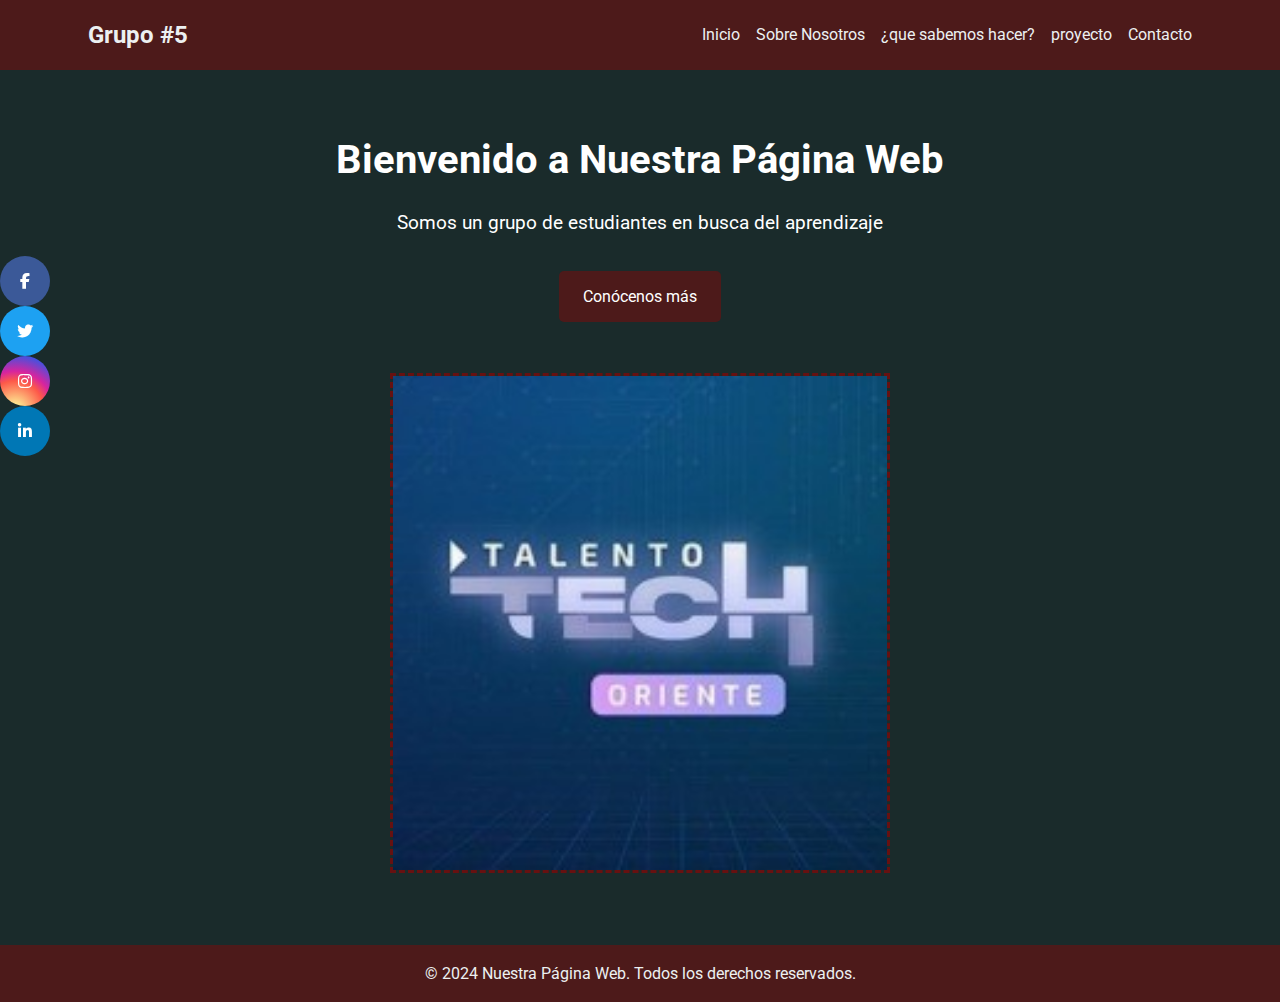
<file: index.html>
<!DOCTYPE html>
<html lang="es">
<head>
    <meta charset="UTF-8">
    <meta name="viewport" content="width=device-width, initial-scale=1.0">
    <title>Nuestra Página</title>
    <link rel="icon" href="./images/talento tech.png" type="image/x-icon">
    <link rel="stylesheet" href="./css/styles.css" type="text/css">
    <link rel="stylesheet" href="https://cdnjs.cloudflare.com/ajax/libs/font-awesome/6.4.0/css/all.min.css">
    <link href="https://fonts.googleapis.com/css2?family=Roboto:wght@300;400;700&display=swap" rel="stylesheet">
</head>
<body>
    <div class="social-icons">
        <a href="https://facebook.com" target="_blank" class="social-icon facebook">
            <i class="fab fa-facebook-f"></i>
        </a>
        <a href="https://twitter.com" target="_blank" class="social-icon twitter">
            <i class="fab fa-twitter"></i>
        </a>
        <a href="https://instagram.com" target="_blank" class="social-icon instagram">
            <i class="fab fa-instagram"></i>
        </a>
        <a href="https://linkedin.com" target="_blank" class="social-icon linkedin">
            <i class="fab fa-linkedin-in"></i>
        </a>
    </div>
    <header>
        <nav>
            <div class="logo">Grupo #5</div>
            <ul>
                <li><a href="index.html">Inicio</a></li>
                <li><a href="about.html">Sobre Nosotros</a></li>
                <li><a href="experience.html">¿que sabemos hacer?</a></li>
                <li><a href="hobbies.html">proyecto</a></li>
                <li><a href="contact.html">Contacto</a></li>
            </ul>
        </nav>
    </header>
    <main>
        <section class="hero">
            <h1>Bienvenido a Nuestra Página Web</h1>
            <p>Somos un grupo de estudiantes en busca del aprendizaje</p>
            <a href="about.html" class="cta-button">Conócenos más</a>
            <br>
            <br>
            <br>
            <img src="./images/talento tech.png" alt="foto talento tech" id="fototech">
        </section>
    </main>
    <footer>
        <p>&copy; 2024 Nuestra Página Web. Todos los derechos reservados.</p>
    </footer>
</body>
</html>
</file>
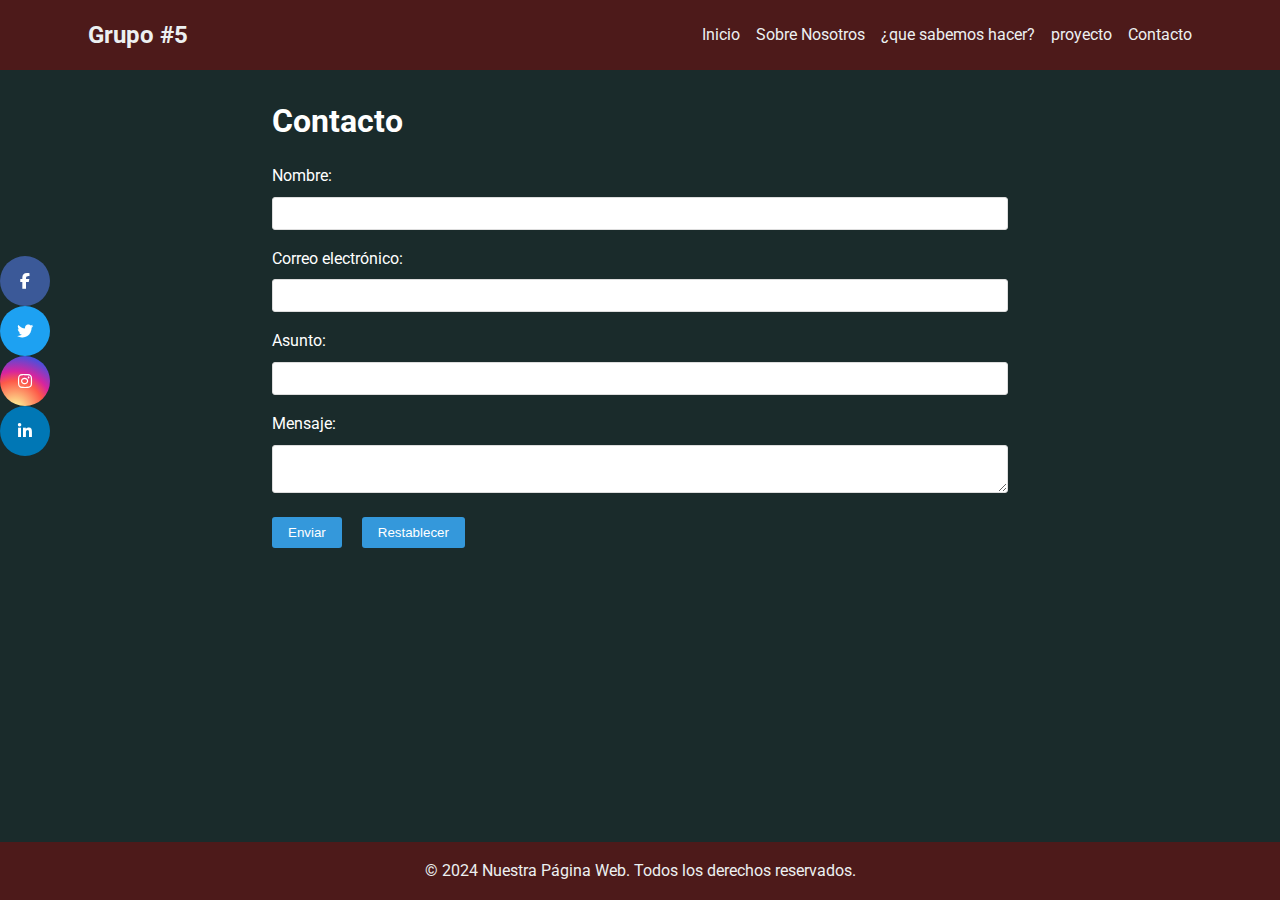
<file: contact.html>
<!DOCTYPE html>
<html lang="es">
<head>
    <meta charset="UTF-8">
    <meta name="viewport" content="width=device-width, initial-scale=1.0">
    <title>Contacto - Mi Página Personal</title>
    <link rel="icon" href="./images/talento tech.png" type="image/x-icon">
    <link rel="stylesheet" href="./css/styles.css" type="text/css">
    <link rel="stylesheet" href="https://cdnjs.cloudflare.com/ajax/libs/font-awesome/6.4.0/css/all.min.css">
    <link href="https://fonts.googleapis.com/css2?family=Roboto:wght@300;400;700&display=swap" rel="stylesheet">
</head>
<body>
    <div class="social-icons">
        <a href="https://facebook.com" target="_blank" class="social-icon facebook">
            <i class="fab fa-facebook-f"></i>
        </a>
        <a href="https://twitter.com" target="_blank" class="social-icon twitter">
            <i class="fab fa-twitter"></i>
        </a>
        <a href="https://instagram.com" target="_blank" class="social-icon instagram">
            <i class="fab fa-instagram"></i>
        </a>
        <a href="https://linkedin.com" target="_blank" class="social-icon linkedin">
            <i class="fab fa-linkedin-in"></i>
        </a>
    </div>
    <header>
        <nav>
            <div class="logo">Grupo #5</div>
            <ul>
                <li><a href="index.html">Inicio</a></li>
                <li><a href="about.html">Sobre Nosotros</a></li>
                <li><a href="experience.html">¿que sabemos hacer?</a></li>
                <li><a href="hobbies.html">proyecto</a></li>
                <li><a href="contact.html">Contacto</a></li>
            </ul>
        </nav>
    </header>
    <main>
        <section class="content">
            <h1>Contacto</h1>
            <form action="#" method="post" class="contact-form">
                <label for="name">Nombre:</label>
                <input type="text" id="name" name="name" required>

                <label for="email">Correo electrónico:</label>
                <input type="email" id="email" name="email" required>

                <label for="subject">Asunto:</label>
                <input type="text" id="subject" name="subject" required>

                <label for="message">Mensaje:</label>
                <textarea id="message" name="message" required></textarea>

                <div class="form-buttons">
                    <input type="submit" value="Enviar">
                    <input type="reset" value="Restablecer">
                </div>
            </form>
        </section>
    </main>
    <footer>
        <p>&copy; 2024 Nuestra Página Web. Todos los derechos reservados.</p>
    </footer>
</body>
</html>
</file>
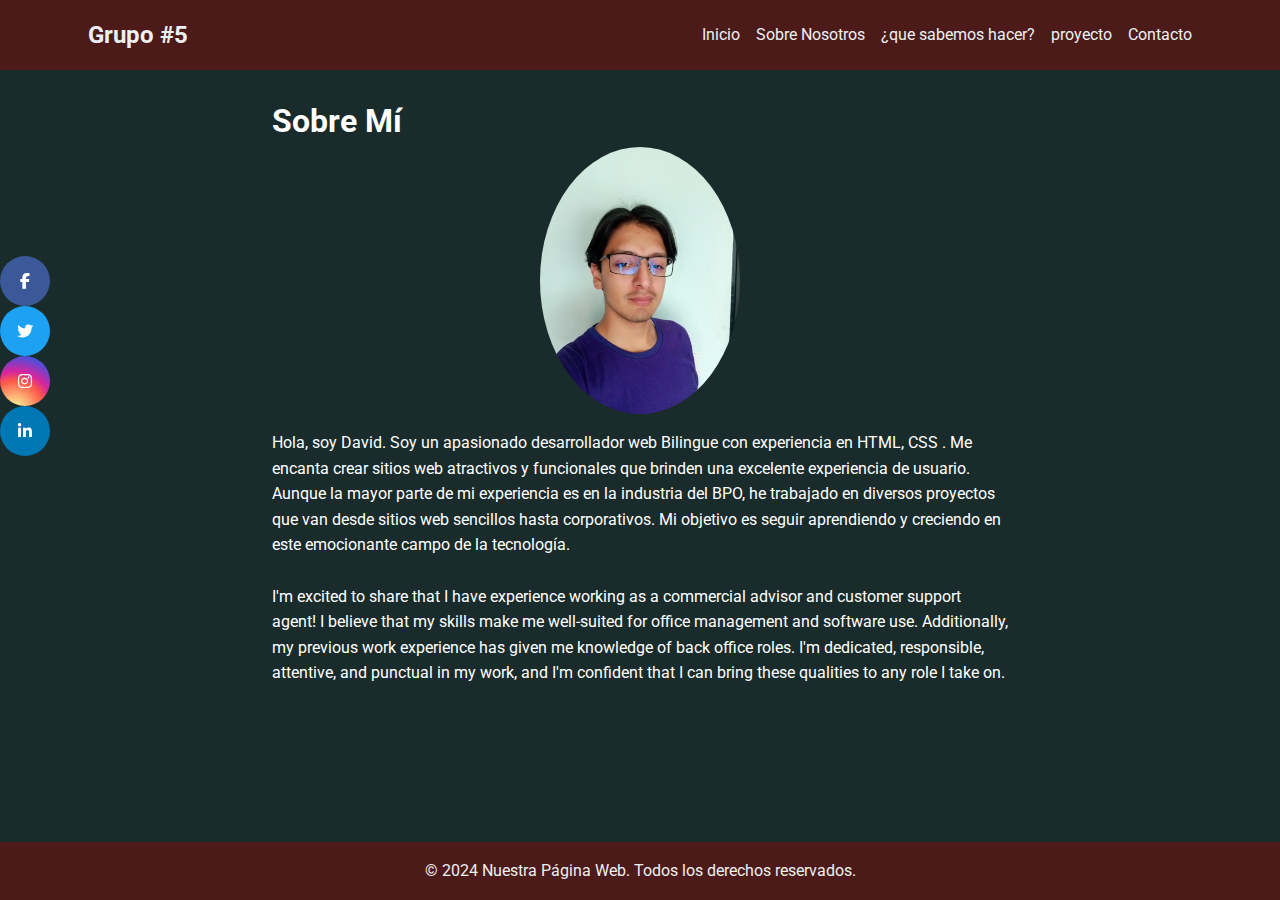
<file: David.html>
<!DOCTYPE html>
<html lang="es">
<head>
    <meta charset="UTF-8">
    <meta name="viewport" content="width=device-width, initial-scale=1.0">
    <title>Nuestra Página</title>
    <link rel="icon" href="./images/talento tech.png" type="image/x-icon">
    <link rel="stylesheet" href="./css/styles.css" type="text/css">
    <link rel="stylesheet" href="https://cdnjs.cloudflare.com/ajax/libs/font-awesome/6.4.0/css/all.min.css">
    <link href="https://fonts.googleapis.com/css2?family=Roboto:wght@300;400;700&display=swap" rel="stylesheet">
</head>
<body>
    <div class="social-icons">
        <a href="https://facebook.com" target="_blank" class="social-icon facebook">
            <i class="fab fa-facebook-f"></i>
        </a>
        <a href="https://twitter.com" target="_blank" class="social-icon twitter">
            <i class="fab fa-twitter"></i>
        </a>
        <a href="https://instagram.com" target="_blank" class="social-icon instagram">
            <i class="fab fa-instagram"></i>
        </a>
        <a href="https://linkedin.com" target="_blank" class="social-icon linkedin">
            <i class="fab fa-linkedin-in"></i>
        </a>
    </div>
    <header>
        <nav>
            <div class="logo">Grupo #5</div>
            <ul>
                <li><a href="index.html">Inicio</a></li>
                <li><a href="about.html">Sobre Nosotros</a></li>
                <li><a href="experience.html">¿que sabemos hacer?</a></li>
                <li><a href="hobbies.html">proyecto</a></li>
                <li><a href="contact.html">Contacto</a></li>
            </ul>
        </nav>
    </header>
    <main>
        <section class="content">
            <h1>Sobre Mí</h1>
            <img src="./images/wapo1.jpeg" alt="Mi foto de perfil" class="profile-image">
            <p>Hola, soy David. Soy un apasionado desarrollador web Bilingue con experiencia en HTML, CSS . Me encanta crear sitios web atractivos y funcionales que brinden una excelente experiencia de usuario.</p>
            <p>Aunque la mayor parte de mi experiencia es en la industria del BPO, he trabajado en diversos proyectos que van desde sitios web sencillos hasta corporativos. Mi objetivo es seguir aprendiendo y creciendo en este emocionante campo de la tecnología.</p>
            <br>
            <p>I'm excited to share that I have experience working as a commercial advisor and
                customer support agent! I believe that my skills make me well-suited for office
                management and software use. Additionally, my previous work experience has given me
                knowledge of back office roles. I'm dedicated, responsible, attentive, and punctual in my
                work, and I'm confident that I can bring these qualities to any role I take on.
                </p>
        </section>
    </main>
    <footer>
        <p>&copy; 2024 Nuestra Página Web. Todos los derechos reservados.</p>
    </footer>
</body>
</html>
</file>
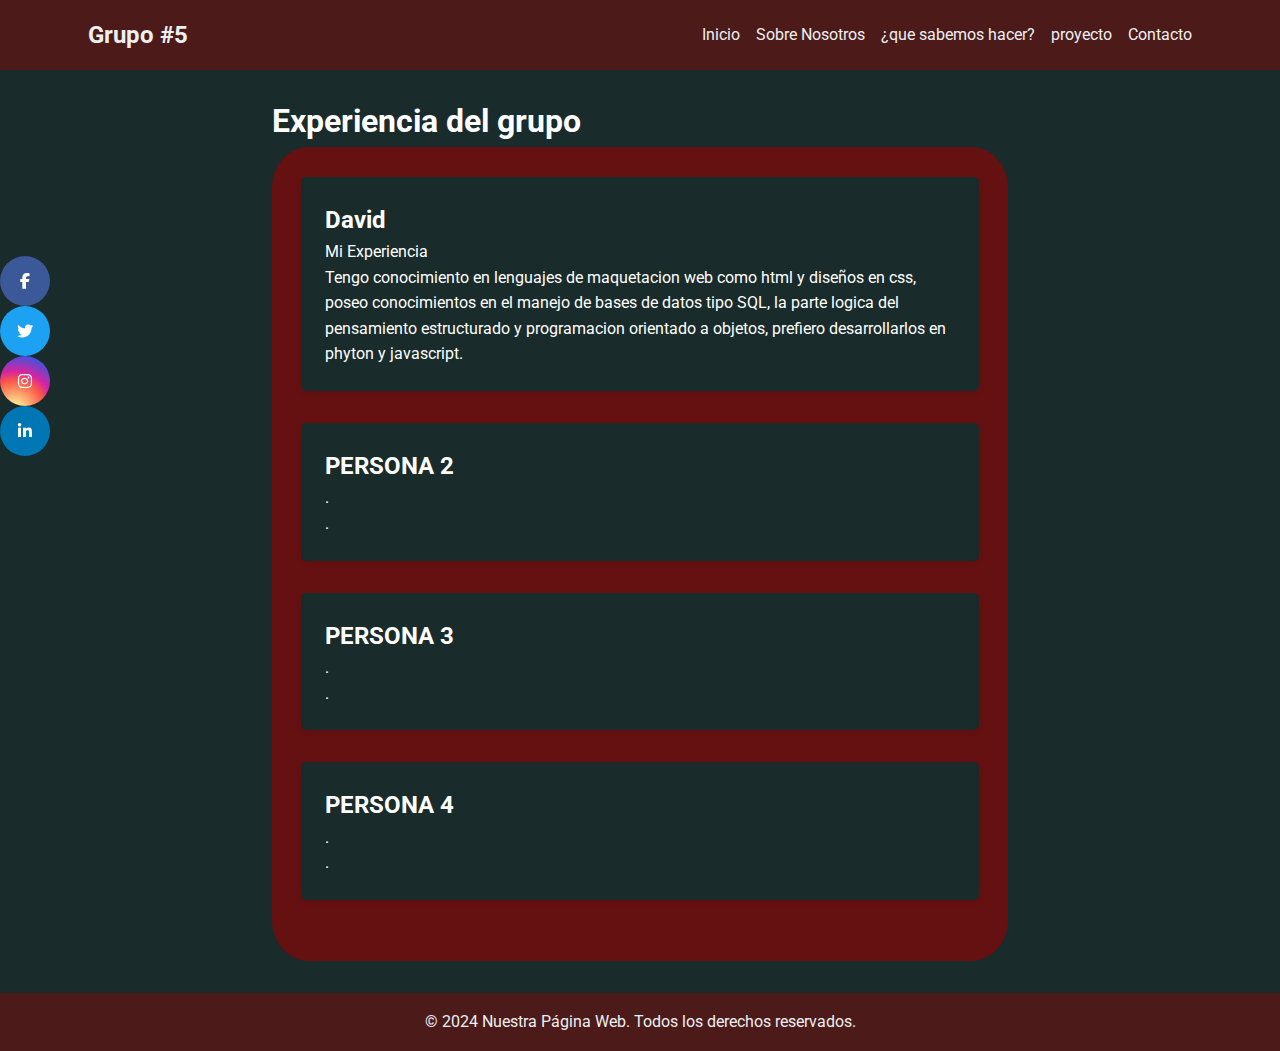
<file: experience.html>
<!DOCTYPE html>
<html lang="es">
<head>
    <meta charset="UTF-8">
    <meta name="viewport" content="width=device-width, initial-scale=1.0">
    <title>Experiencia - Nuestra pagina</title>
    <link rel="icon" href="./images/talento tech.png" type="image/x-icon">
    <link rel="stylesheet" href="./css/styles.css" type="text/css">
    <link rel="stylesheet" href="https://cdnjs.cloudflare.com/ajax/libs/font-awesome/6.4.0/css/all.min.css">
    <link href="https://fonts.googleapis.com/css2?family=Roboto:wght@300;400;700&display=swap" rel="stylesheet">
</head>
<body>
    <div class="social-icons">
        <a href="https://facebook.com" target="_blank" class="social-icon facebook">
            <i class="fab fa-facebook-f"></i>
        </a>
        <a href="https://twitter.com" target="_blank" class="social-icon twitter">
            <i class="fab fa-twitter"></i>
        </a>
        <a href="https://instagram.com" target="_blank" class="social-icon instagram">
            <i class="fab fa-instagram"></i>
        </a>
        <a href="https://linkedin.com" target="_blank" class="social-icon linkedin">
            <i class="fab fa-linkedin-in"></i>
        </a>
    </div>
    <header>
        <nav>
            <div class="logo">Grupo #5</div>
            <ul>
                <li><a href="index.html">Inicio</a></li>
                <li><a href="about.html">Sobre Nosotros</a></li>
                <li><a href="experience.html">¿que sabemos hacer?</a></li>
                <li><a href="hobbies.html">proyecto</a></li>
                <li><a href="contact.html">Contacto</a></li>
            </ul>
        </nav>
    </header>
    <main>
        <section class="content">
            <h1>Experiencia del grupo</h1>
            <ul class="experience-list">
                <li>
                    <h2>David</h2>
                    <p>Mi Experiencia</p>
                    <p>Tengo conocimiento en lenguajes de maquetacion web como html y diseños en css, poseo conocimientos en el manejo de bases de datos tipo SQL, la parte logica del pensamiento estructurado y programacion orientado a objetos, prefiero desarrollarlos en phyton y javascript.
                        </p>
                </li>
                <li>
                    <h2>PERSONA 2</h2>
                    <p>.</p>
                    <p>.</p>
                </li>
                <li>
                    <h2>PERSONA 3</h2>
                    <p>.</p>
                    <p>.</p>
                </li>
                <li>
                    <h2>PERSONA 4</h2>
                    <p>.</p>
                    <p>.</p>
                </li>
            </ul>
        </section>
    </main>
    <footer>
        <p>&copy; 2024 Nuestra Página Web. Todos los derechos reservados.</p>
    </footer>
</body>
</html>
</file>
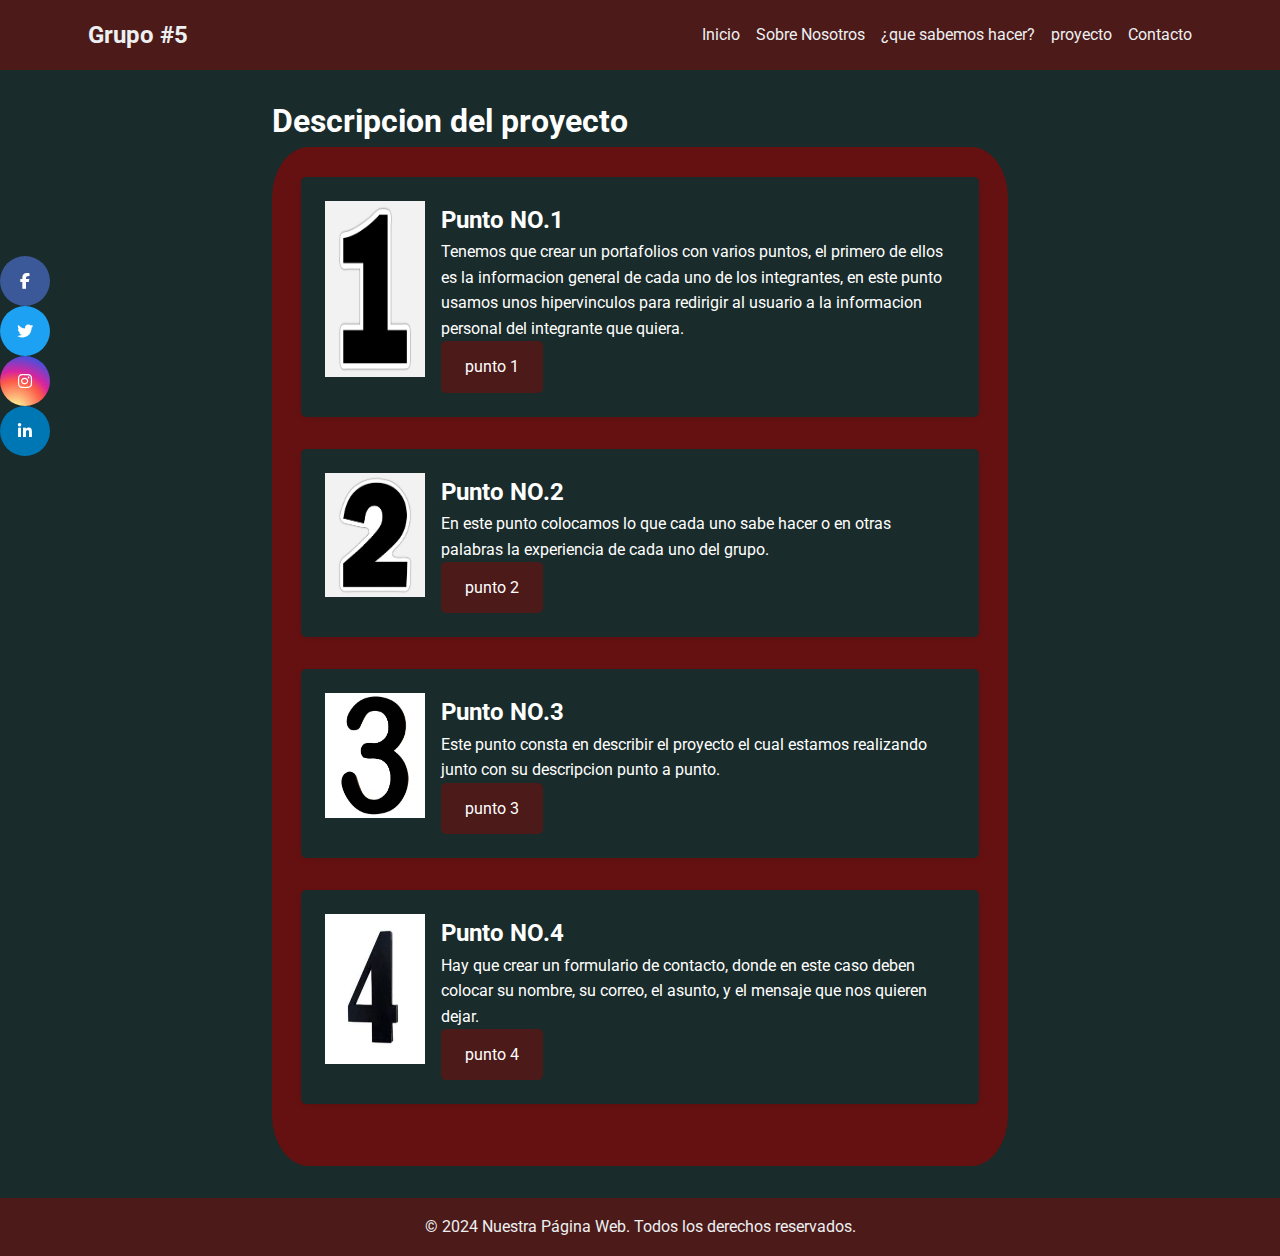
<file: hobbies.html>
<!DOCTYPE html>
<html lang="es">
<head>
    <meta charset="UTF-8">
    <meta name="viewport" content="width=device-width, initial-scale=1.0">
    <title>Proyecto - Nuestra Página</title>
    <link rel="icon" href="./images/talento tech.png" type="image/x-icon">
    <link rel="stylesheet" href="./css/styles.css" type="text/css">
    <link rel="stylesheet" href="https://cdnjs.cloudflare.com/ajax/libs/font-awesome/6.4.0/css/all.min.css">
    <link href="https://fonts.googleapis.com/css2?family=Roboto:wght@300;400;700&display=swap" rel="stylesheet">
</head>
<body>
    <div class="social-icons">
        <a href="https://facebook.com" target="_blank" class="social-icon facebook">
            <i class="fab fa-facebook-f"></i>
        </a>
        <a href="https://twitter.com" target="_blank" class="social-icon twitter">
            <i class="fab fa-twitter"></i>
        </a>
        <a href="https://instagram.com" target="_blank" class="social-icon instagram">
            <i class="fab fa-instagram"></i>
        </a>
        <a href="https://linkedin.com" target="_blank" class="social-icon linkedin">
            <i class="fab fa-linkedin-in"></i>
        </a>
    </div>
    <header>
        <nav>
            <div class="logo">Grupo #5</div>
            <ul>
                <li><a href="index.html">Inicio</a></li>
                <li><a href="about.html">Sobre Nosotros</a></li>
                <li><a href="experience.html">¿que sabemos hacer?</a></li>
                <li><a href="hobbies.html">proyecto</a></li>
                <li><a href="contact.html">Contacto</a></li>
            </ul>
        </nav>
    </header>
    <main>
        <section class="content">
            <h1>Descripcion del proyecto</h1>
            <ul class="hobbies-list">
                <li>
                    <div style="display: flex;">
                        <img src="./images/numero 1.jpg" alt="punto 1" class="hobby-icon">
                        <div style="padding-left: 1rem;">
                            <h2>Punto NO.1</h2>
                            <p>Tenemos que crear un portafolios con varios puntos, el primero de ellos es la informacion general de cada uno de los integrantes, en este punto usamos unos hipervinculos para redirigir al usuario a la informacion personal del integrante que quiera.</p>
                            <a href="./about.html" class="cta-button">punto 1</a>
                        </div>
                    </div>
                </li>
                <li>
                    <div style="display: flex;">
                        <img src="./images/numero 2.jpg" alt="punto 2" class="hobby-icon">
                        <div style="padding-left: 1rem;">
                            <h2>Punto NO.2</h2>
                            <p>En este punto colocamos lo que cada uno sabe hacer o en otras palabras la experiencia de cada uno del grupo.</p>
                            <a href="./experience.html" class="cta-button">punto 2</a>
                        </div>
                    </div>                
                </li>
                <li>
                    <div style="display: flex;">
                        <img src="./images/numero 3.jpeg" alt="punto 3" class="hobby-icon">
                        <div style="padding-left: 1rem;">
                            <h2>Punto NO.3</h2>
                            <p>Este punto consta en describir el proyecto el cual estamos realizando junto con su descripcion punto a punto.</p>
                            <a href="./hobbies.html" class="cta-button">punto 3</a>
                        </div>
                    </div>
                </li>
                <li>
                    <div style="display: flex;">
                        <img src="./images/numero 4.jpeg" alt="numero 4" class="hobby-icon">
                        <div style="padding-left: 1rem;">
                            <h2>Punto NO.4</h2>
                            <p>Hay que crear un formulario de contacto, donde en este caso deben colocar su nombre, su correo, el asunto, y el mensaje que nos quieren dejar.</p>
                            <a href="./contact.html" class="cta-button">punto 4</a>
                        </div>
                    </div>
                </li>
            </ul>
        </section>
    </main>
    <footer>
        <p>&copy; 2024 Nuestra Página Web. Todos los derechos reservados.</p>
    </footer>
</body>
</html>
</file>
<file: css/styles.css>
/* Estilos generales */
* {
    margin: 0;
    padding: 0;
    box-sizing: border-box;
}

body {
    font-family: 'Roboto', sans-serif;
    line-height: 1.6;
    color: #ffffff;
    display: flex;
    flex-direction: column;
    min-height: 100vh;
    background-color: #1a2b2b;
}

header {
    background-color: #4d1a1a;
    padding: 1rem;
    position: fixed;
    width: 100%;
    z-index: 1000;
}

nav {
    display: flex;
    justify-content: space-between;
    align-items: center;
    max-width: 1200px;
    margin: 0 auto;
    padding-inline: 3rem;
}

.logo {
    color: #ecf0f1;
    font-size: 1.5rem;
    font-weight: bold;
}

nav ul {
    list-style-type: none;
    display: flex;
}

nav ul li {
    margin-left: 1rem;
}

nav ul li a {
    color: #ecf0f1;
    text-decoration: none;
    transition: color 0.3s ease;
}

nav ul li a:hover {
    color: #800909;
}

main {
    flex-grow: 1;
    padding-top: 4rem;
}

.hero {
    background-color: #1a2b2b;
    color: #fff;
    text-align: center;
    padding: 4rem 2rem;
}

.hero h1 {
    font-size: 2.5rem;
    margin-bottom: 1rem;
}

.hero p {
    font-size: 1.2rem;
    margin-bottom: 2rem;
}

.cta-button {
    display: inline-block;
    background-color: #4d1a1a;
    color: #fff;
    padding: 0.8rem 1.5rem;
    text-decoration: none;
    border-radius: 5px;
    transition: background-color 0.3s ease;
}

.cta-button:hover {
    background-color: #661111;
}

footer {
    background-color: #4d1a1a;
    color: #ecf0f1;
    text-align: center;
    padding: 1rem;
    margin-top: auto;
}

/* Estilos específicos */
.content {
    max-width: 800px;
    margin: 0 auto;
    padding: 2rem;
}

.profile-image {
    border-radius: 50%;
    max-width: 200px;
    display: block;
    margin: 0 auto 1rem;
}

.experience-list, .hobbies-list {
    list-style-type: none;
    background-color: #661111;
    padding: 4%;
    border-radius: 5%;
    width:fit-content;
}

.experience-list li, .hobbies-list li {
    margin-bottom: 2rem;
    color: #ffffff;
    background-color: #1a2b2b;
    padding: 1.5rem;
    border-radius: 5px;
    box-shadow: 0 2px 5px rgba(0,0,0,0.1);
}

.hobby-icon {
    max-width: 100px;
    display: block;
    margin: 0 auto 1rem;
}

.contact-form {
    display: flex;
    flex-direction: column;
}

.contact-form label {
    margin-top: 1rem;
}

.contact-form input, .contact-form textarea {
    padding: 0.5rem;
    margin-top: 0.5rem;
    border: 1px solid #ddd;
    border-radius: 3px;
}

.social-icons {
    padding-top: 20%;
    gap: 20px;
    position: fixed;
}

.social-icon {
    display: flex;
    justify-content: center;
    align-items: center;
    width: 50px;
    height: 50px;
    border-radius: 50%;
    color: white;
    text-decoration: none;
    transition: transform 0.3s ease;
}

.social-icon:hover {
    transform: scale(1.1);
}

.facebook {
    background-color: #3b5998;
}

.twitter {
    background-color: #1da1f2;
}

.instagram {
    background: #d6249f;
    background: radial-gradient(circle at 30% 107%, #fdf497 0%, #fdf497 5%, #fd5949 45%,#d6249f 60%,#285AEB 90%);
}

.linkedin {
    background-color: #0077b5;
}

.form-buttons {
    margin-top: 1rem;
}

.form-buttons input {
    margin-right: 1rem;
    padding: 0.5rem 1rem;
    background-color: #3498db;
    color: #fff;
    border: none;
    border-radius: 3px;
    cursor: pointer;
    transition: background-color 0.3s ease;
}

.form-buttons input:hover {
    background-color: #2980b9;
}

#fototech {
    border: dashed;
    border-color: #661111;
    width: 500px;
    height: auto;
}

/* Responsive design */
@media (max-width: 768px) {
    nav {
        flex-direction: column;
    }

    nav ul {
        margin-top: 1rem;
    }

    nav ul li {
        margin-left: 0;
        margin-right: 1rem;
    }

    .hero h1 {
        font-size: 2rem;
    }

    .hero p {
        font-size: 1rem;
    }
}
</file>
